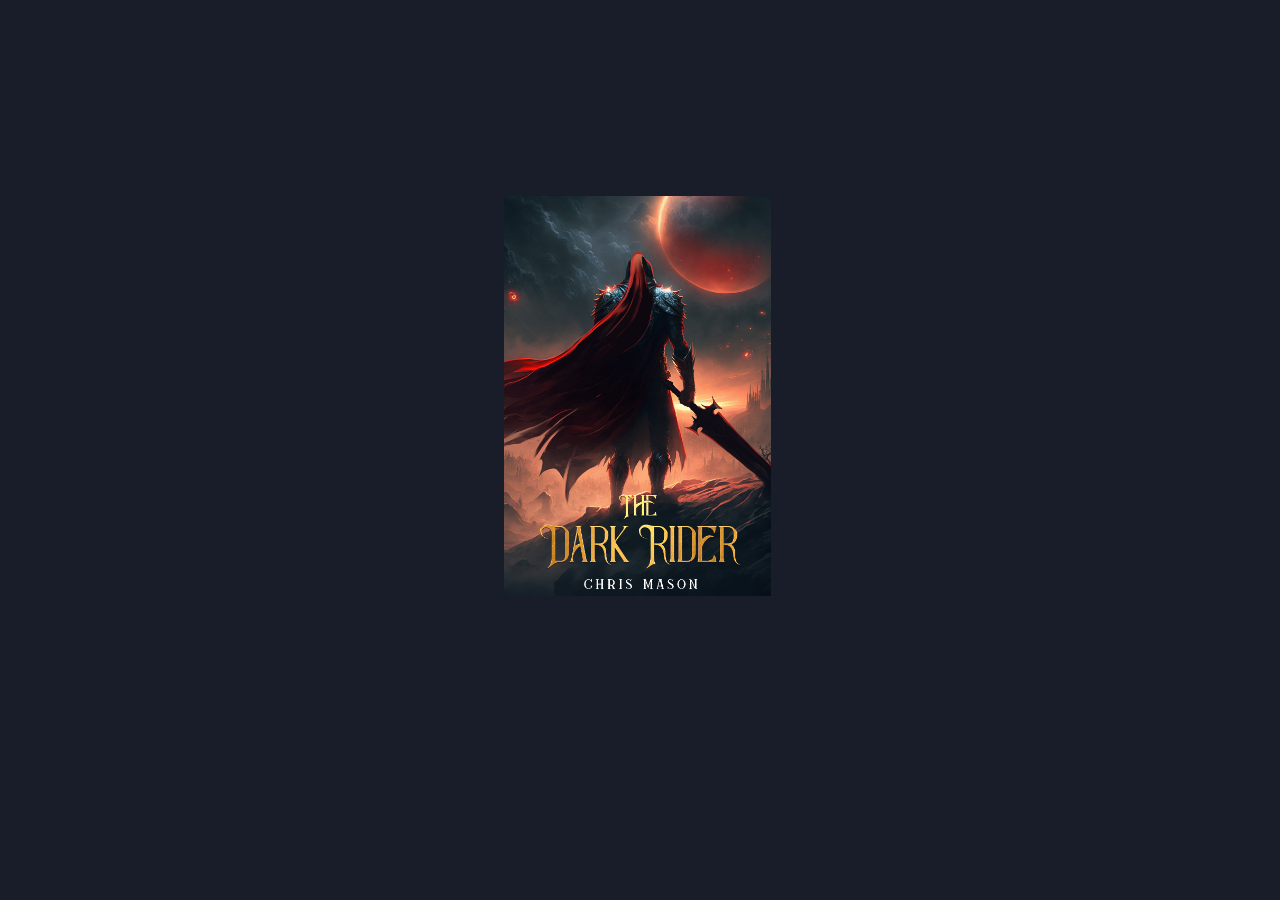
<file: MyLearningProjects/3DCardEffect/index.html>
<!DOCTYPE html>
<html lang="en">
<head>
    <meta charset="UTF-8">
    <meta name="viewport" content="width=device-width, initial-scale=1.0">
    <title>Character Card</title>
    <link rel="stylesheet" href="style.css">
</head>
<body>
    <div class="card">
        <div class="wrapper">
            <img src="img/dark_rider-cover.jpg" class="cover-image">
        </div>
        <img src="img/dark_rider-title.png" class="title">
        <img src="img/dark_rider-character.webp" class="character">
    </div>    
</body>
</html>
</file>
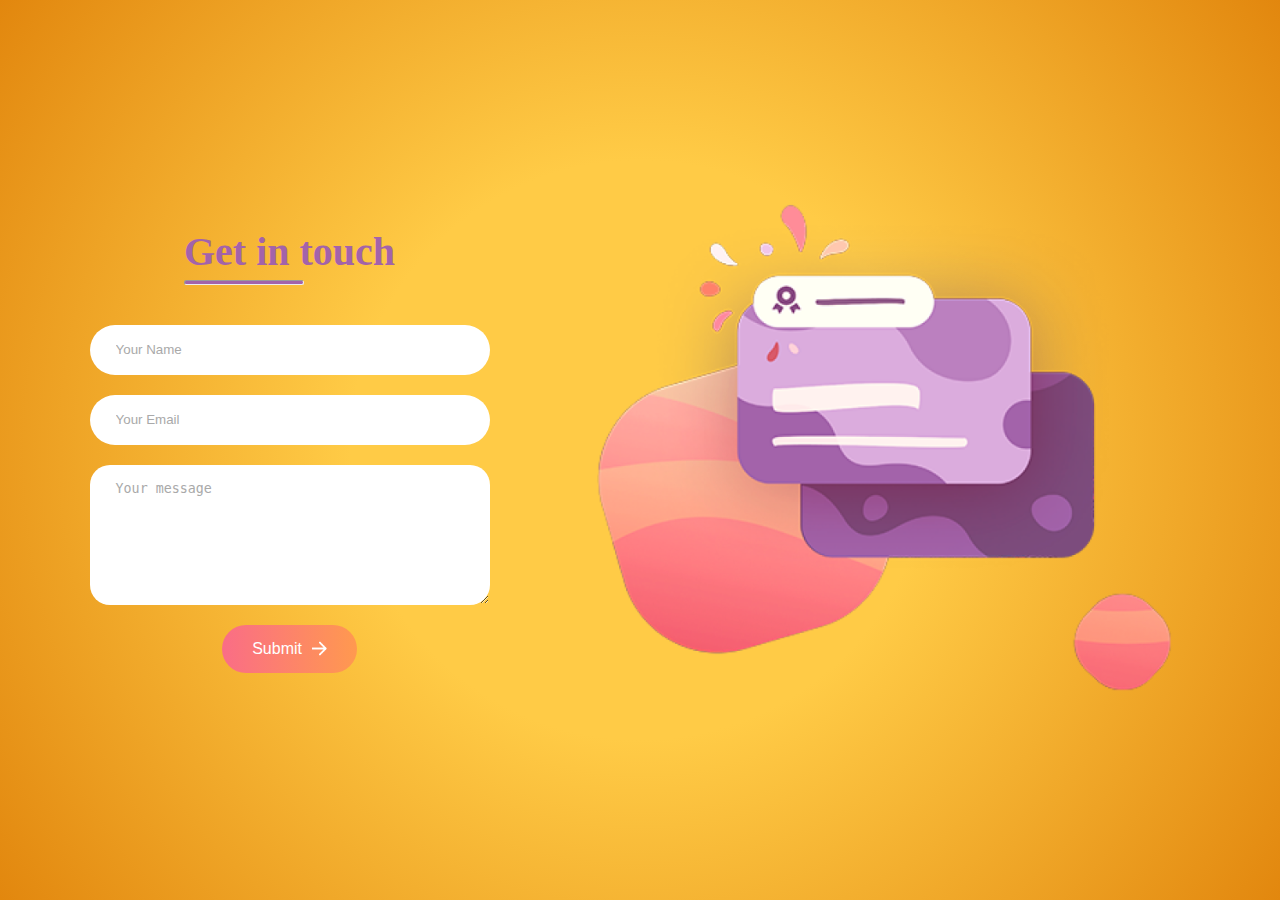
<file: MyLearningProjects/ContactForm/index.html>
<!DOCTYPE html>
<html lang="en">
<head>
    <meta charset="UTF-8">
    <meta name="viewport" content="width=device-width, initial-scale=1.0">
    <link rel="stylesheet" href="style.css">
    <title>Contact Form</title>
</head>
<body>
    <div class="contact-container">
        <form action="https://api.web3forms.com/submit" method="POST" class="contact-left">
            <div class="contact-left-title">
                <h2>Get in touch</h2>
                <hr>
            </div>
            <input type="hidden" name="access_key" value="a0e17a42-4b40-4f59-941d-6ceb9cf184b0">
            <input type="text" name="name" placeholder="Your Name" class="contact-inputs" required>
            <input type="email" name="email" placeholder="Your Email" class="contact-inputs" required>
            <textarea name="message" placeholder="Your message" class="contact-inputs" required></textarea>
            <button type="submit">Submit <img src="Img/arrow_icon.png"></button>
        </form>
        <div class="contact-right"><img src="Img/right_img.png"></div>
    </div>
</body>
</html>
</file>
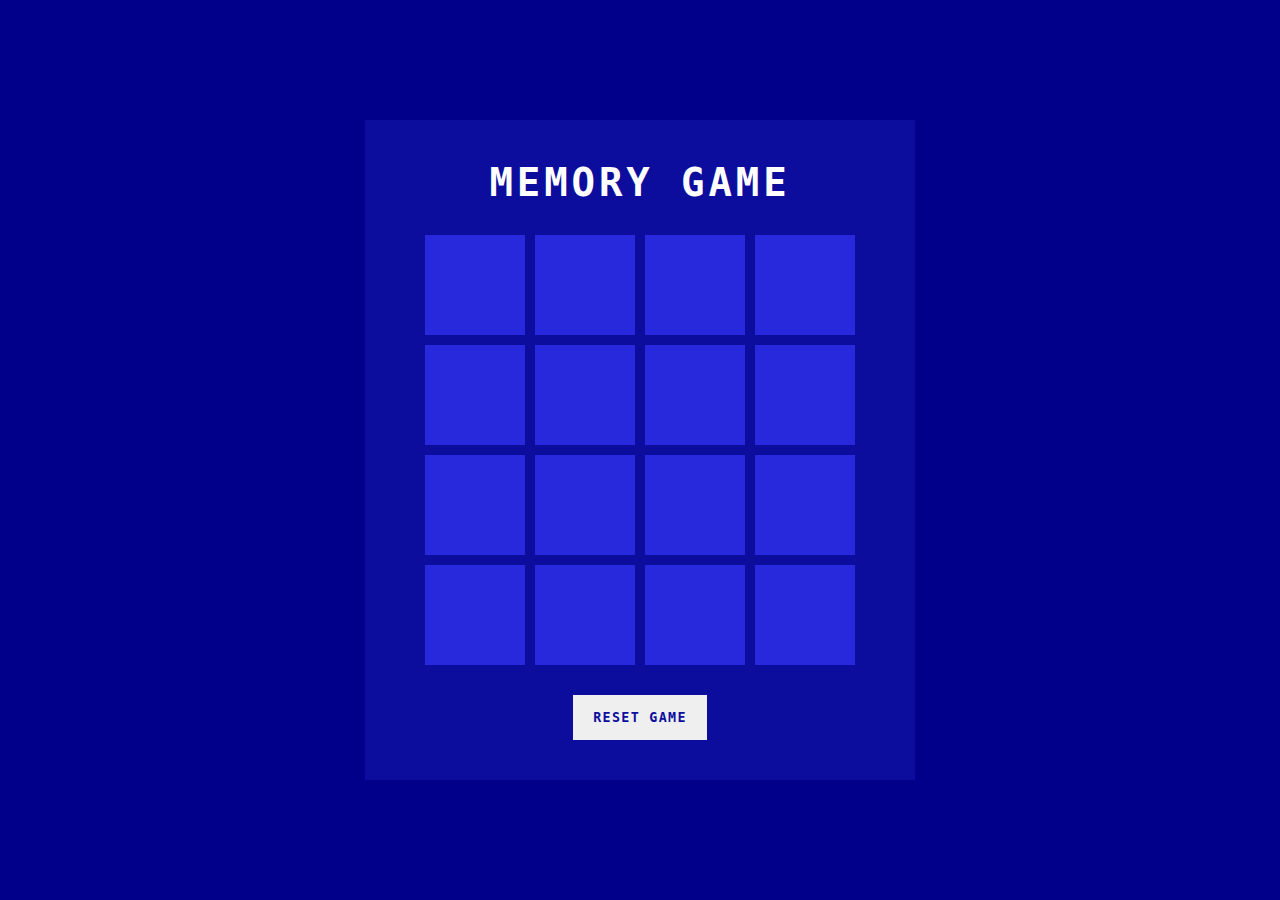
<file: MyLearningProjects/MemoryCardGame/index.html>
<!DOCTYPE html>
<html lang="en">
<head>
    <meta charset="UTF-8">
    <meta name="viewport" content="width=device-width, initial-scale=1.0">
    <title>Memory Card Game</title>
    <link rel="stylesheet" href="style.css">
</head>
<body>
    <div class="container">
        <h2>Memory Game</h2>
        <div class="game"></div>
        <button class="reset" onclick="window.location.reload();">Reset Game</button>
    </div>

    <script>
        const emojis = ["🐨","🐨","🐌","🐌","🕸","🕸","🐢","🐢","🦥","🦥","🐉","🐉","☃️","☃️","🦧","🦧"];
        var shuf_emojis = emojis.sort(()=>(Math.random() > .5) ? 2 : -1);
        for( var i = 0; i<emojis.length; i++){
            let box = document.createElement('div')
            box.className = 'items';
            box.innerHTML = shuf_emojis[i]
            box.onclick = function(){
                this.classList.add('boxOpen')
                setTimeout(function(){
                    if(document.querySelectorAll('.boxOpen').length > 1 ){
                        if(document.querySelectorAll('.boxOpen')[0].innerHTML == 
                        document.querySelectorAll('.boxOpen')[1].innerHTML){
                            document.querySelectorAll('.boxOpen')[0].classList.add('boxMatch')
                            document.querySelectorAll('.boxOpen')[1].classList.add('boxMatch')

                            document.querySelectorAll('.boxOpen')[1].classList.remove('boxOpen')
                            document.querySelectorAll('.boxOpen')[0].classList.remove('boxOpen')

                            if(document.querySelectorAll(".boxMatch").length == emojis.length){
                                alert("WIN")
                            }
                        }
                        else {
                            document.querySelectorAll('.boxOpen')[1].classList.remove('boxOpen')
                            document.querySelectorAll('.boxOpen')[0].classList.remove('boxOpen')
                        }
                    }
                },500) 
            }
            document.querySelector('.game').appendChild(box);
        }
    </script>
</body>
</html>
</file>
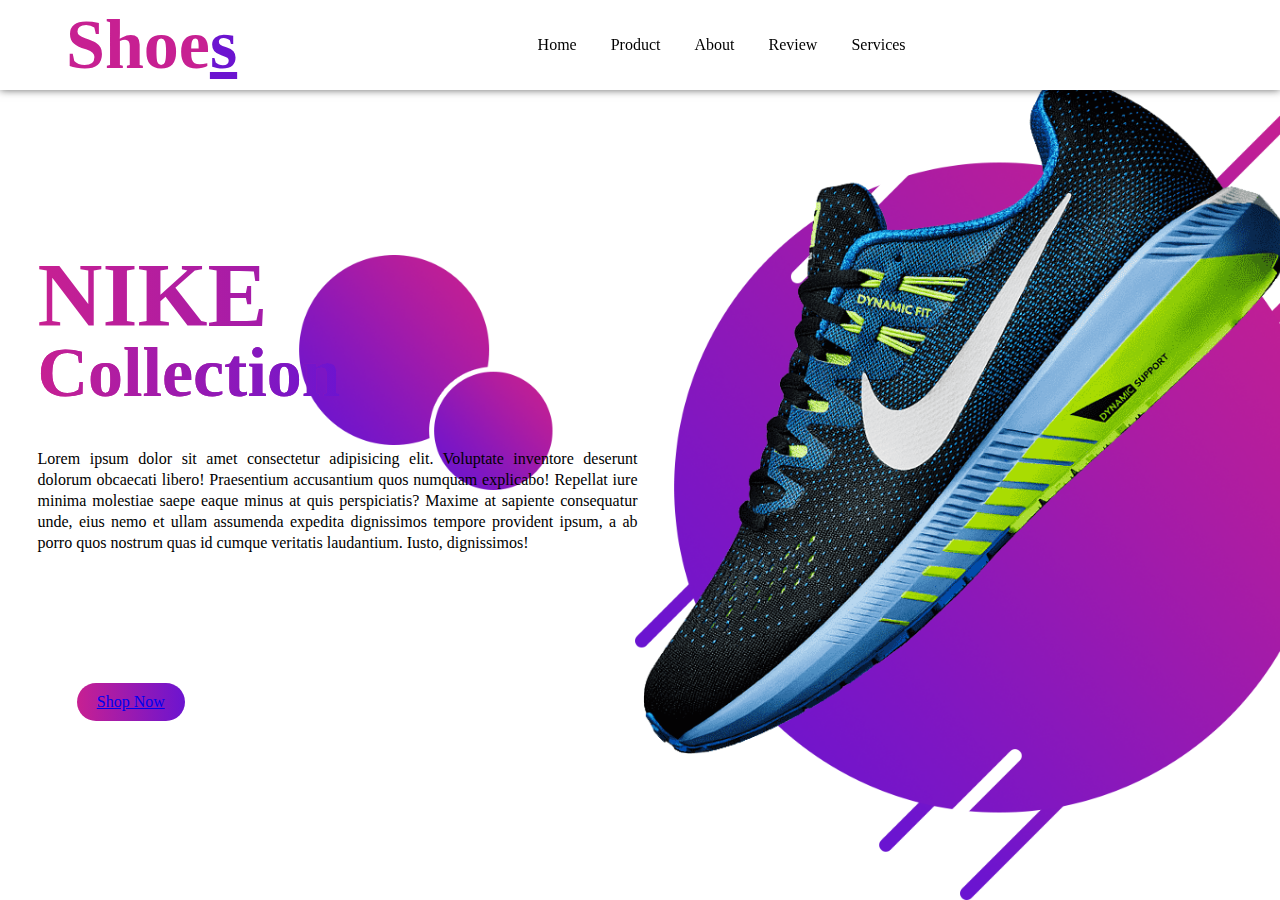
<file: MyLearningProjects/NikeJustDoItWebsiteProject/index.html>
<!DOCTYPE html>
<html lang="en">
<head>
    <meta charset="UTF-8">
    <meta name="viewport" content="width=initial-scale=1.0">
    <title>Nike - Just Do It</title>
    <link rel="stylesheet" href="style.css">
    <link rel="shortcut icon" href="image/logo.png">
    <link rel="stylesheet" href="https://cdnjs.cloudflare.com/ajax/libs/font-awesome/6.5.1/css/all.min.css" integrity="sha512-DTOQO9RWCH3ppGqcWaEA1BIZOC6xxalwEsw9c2QQeAIftl+Vegovlnee1c9QX4TctnWMn13TZye+giMm8e2LwA==" crossorigin="anonymous" referrerpolicy="no-referrer" />
</head>
<body>
    <section>
        <nav>
            <div class="logo">
                <h1>Shoe<span>s</span></h1>
            </div>

            <ul>
                <li><a href="#Home">Home</a></li>
                <li><a href="#Product">Product</a></li>
                <li><a href="#About">About</a></li>
                <li><a href="#Review">Review</a></li>
                <li><a href="#Services">Services</a></li>
            </ul>

            <div class="icons">
                <i class="fa-solid fa-heart"></i>
                <i class="fa-solid fa-cart-shopping"></i>
                <i class="fa-solid fa-user"></i>
            </div>
        </nav>

        <div class="main" id="Home">
            <div class="main_content">
                <div class="main_text">
                    <h1>NIKE<br><span>Collection</span></h1>
                    <p>
                        Lorem ipsum dolor sit amet consectetur adipisicing elit. Voluptate inventore deserunt dolorum obcaecati libero! Praesentium accusantium quos numquam explicabo! Repellat iure minima molestiae saepe eaque minus at quis perspiciatis? Maxime at sapiente consequatur unde, eius nemo et ullam assumenda expedita dignissimos tempore provident ipsum, a ab porro quos nostrum quas id cumque veritatis laudantium. Iusto, dignissimos!
                    </p>
                </div>
                <div class="main_image">
                    <img src="image/shoes.png">
                </div>
            </div>
            <div class="social_icon">
                <i class="fa-brands fa-facebook-f"></i>
                <i class="fa-brands fa-twitter"></i>
                <i class="fa-brands fa-instagram"></i>
                <i class="fa-brands fa-linkedin-in"></i>
            </div>
            <div class="button">
                <a href="#">Shop Now</a>
                <i class="fa-solid fa-chevron-right"></i>
            </div>
        </div>
    </section>
</body>
</html>
</file>
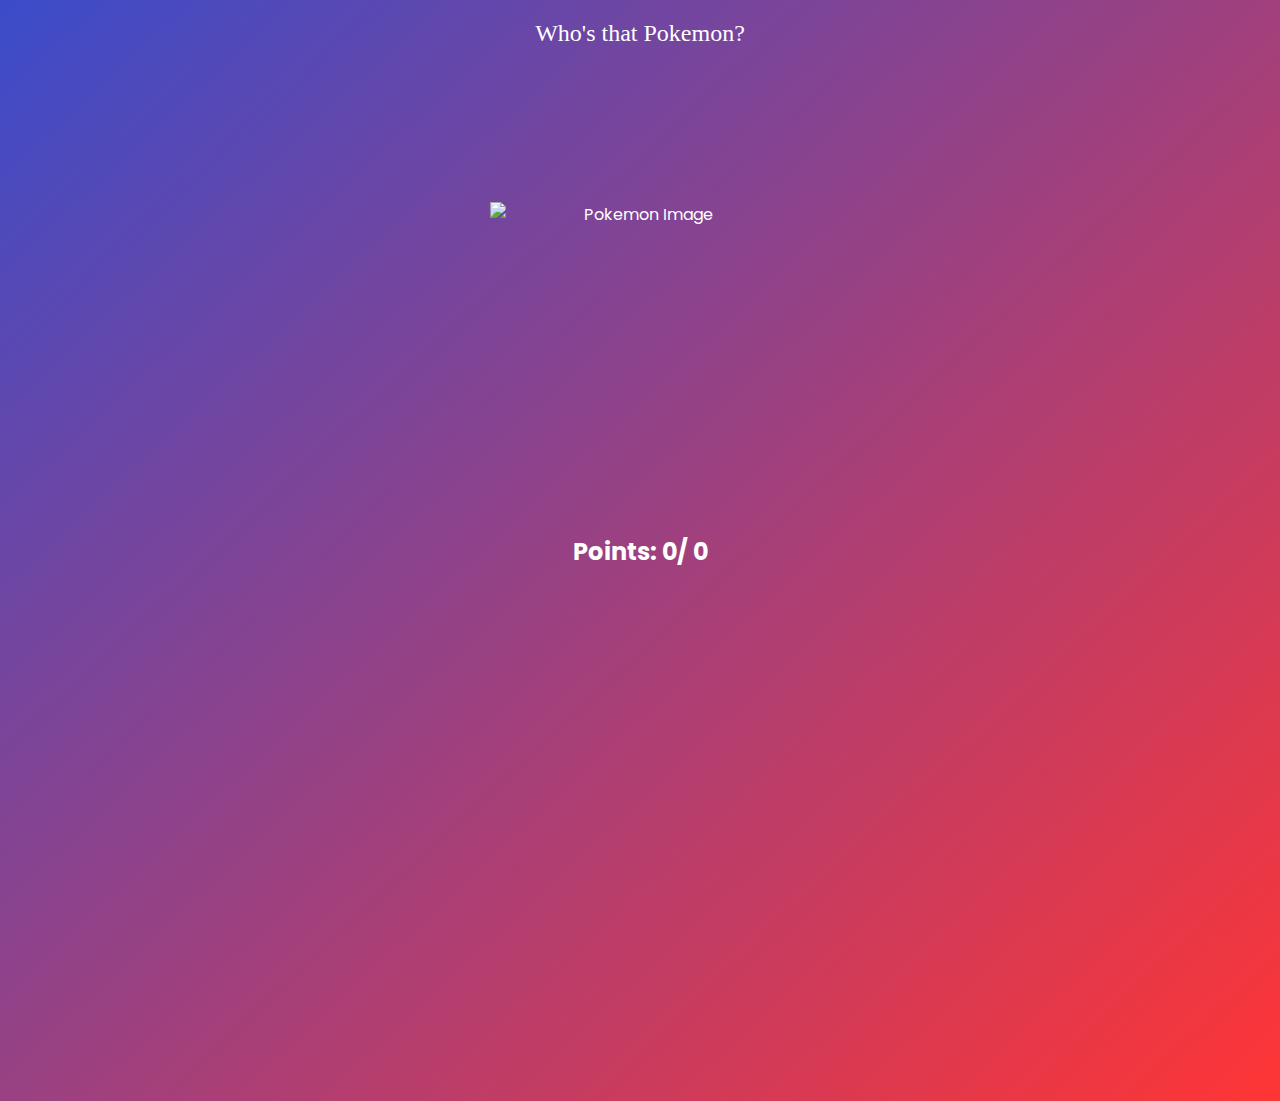
<file: MyLearningProjects/PokemonQuizGame/index.html>
<!DOCTYPE html>
<html lang="en">
<head>
    <meta charset="UTF-8">
    <meta name="viewport" content="width=device-width, initial-scale=1.0">
    <title>Who's that Pokemon?</title>
    <link rel="stylesheet" href="style.css">
    <link rel="shortcut icon" href="favicon.png" type="image/x-icon">
    <script src="script.js" defer></script>
</head>
<body>
    <div class="container">
        <h4 id="result" class="header">Who's that Pokemon?</h4>
        <img id="pokemonImage" alt="Pokemon Image">
        <div class="options-container" id="options">
            <!-- <button>Ditto</button>
            <button>Voltorb</button>
            <button>Mr-Mine</button>
            <button>Nidorino</button> -->
        </div>
        <h4 id="points">
            Points: <span id="pointsValue">0</span>/
            <span id="totalCount">0</span>
        </h4>
    </div>
    <div id="loadingContainer" class="loading-Container">
        <!-- <img src="loading_icon.gif" alt="loading..." id="loadingIcon" class="loadingIcon"> -->
    </div>
</body>
</html>
</file>
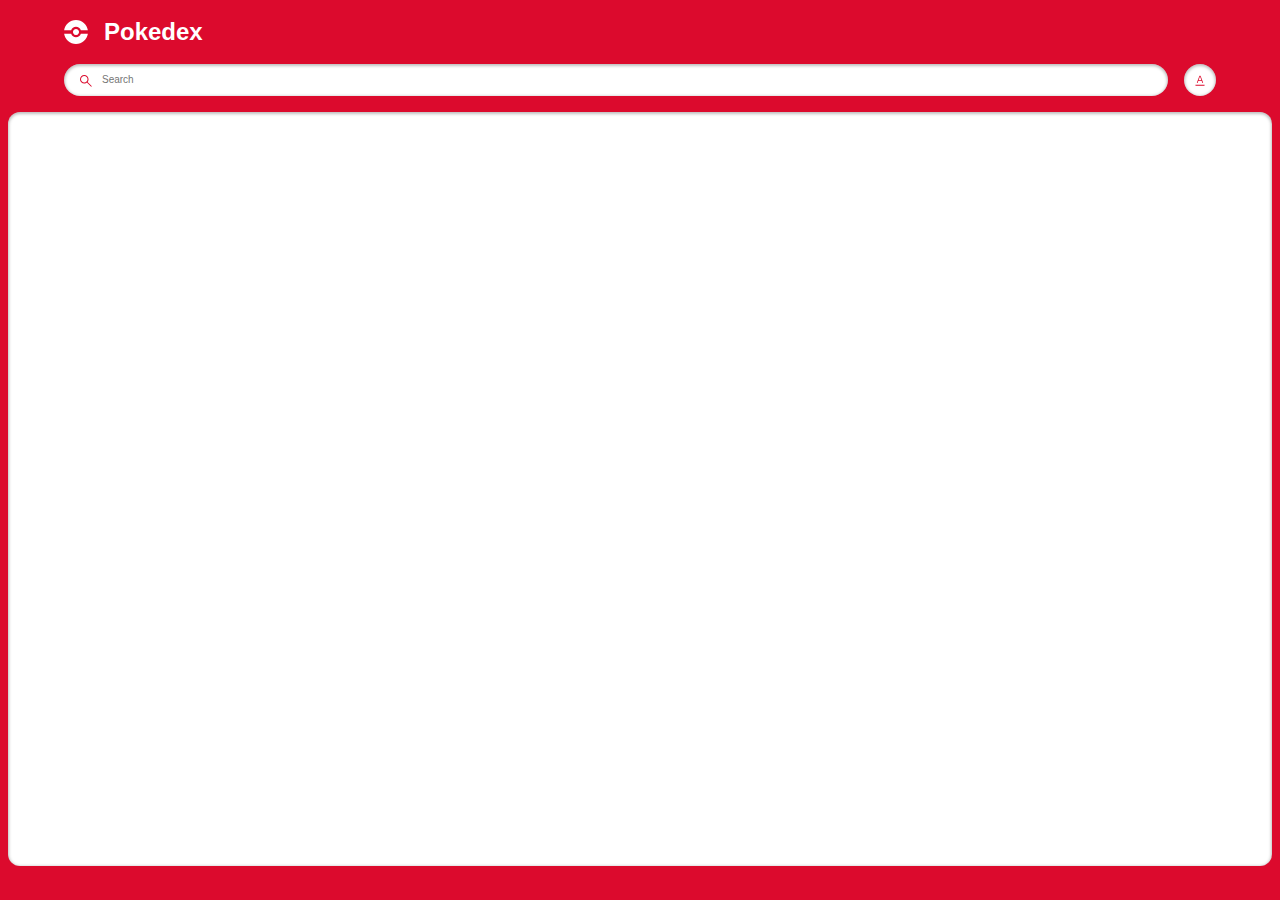
<file: MyLearningProjects/PokemonRandomCardGenerater/pokedex-tutorial-main/index.html>
<!DOCTYPE html>
<html lang="en">
  <head>
    <meta charset="UTF-8" />
    <meta name="viewport" content="width=device-width, initial-scale=1.0" />
    <title>Document</title>
    <link rel="stylesheet" href="style.css" />
    <script src="./pokemon.js" defer></script>
    <script src="./search.js" defer></script>
  </head>
  <body>
    <main class="main">
      <header class="header home">
        <div class="container">
          <div class="logo-wrapper">
            <img src="./assets/pokeball.svg" alt="pokeball" />
            <h1>Pokedex</h1>
          </div>
          <div class="search-wrapper">
            <div class="search-wrap">
              <img
                src="./assets/search.svg"
                alt="search icon"
                class="search-icon"
              />
              <input
                type="text"
                class="search-input body3-fonts"
                placeholder="Search"
                id="search-input"
              />
              <img
                src="./assets/cross.svg"
                alt="cross icon"
                class="search-close-icon"
                id="search-close-icon"
              />
            </div>
            <div class="sort-wrapper">
              <div class="sort-wrap">
                <img
                  src="./assets/sorting.svg"
                  alt="sorting"
                  class="sort-icon"
                  id="sort-icon"
                />
              </div>
              <div class="filter-wrapper">
                <p class="body2-fonts">Sort by:</p>
                <div class="filter-wrap">
                  <div>
                    <input
                      type="radio"
                      id="number"
                      name="filters"
                      value="number"
                      checked
                    />
                    <label for="number" class="body3-fonts">Number</label>
                  </div>
                  <div>
                    <input type="radio" id="name" name="filters" value="name" />
                    <label for="name" class="body3-fonts">Name</label>
                  </div>
                </div>
              </div>
            </div>
          </div>
        </div>
      </header>
      <section class="pokemon-list">
        <div class="container">
          <div class="list-wrapper"></div>
        </div>
        <div id="not-found-message">Pokemon not found</div>
      </section>
    </main>
  </body>
</html>
</file>
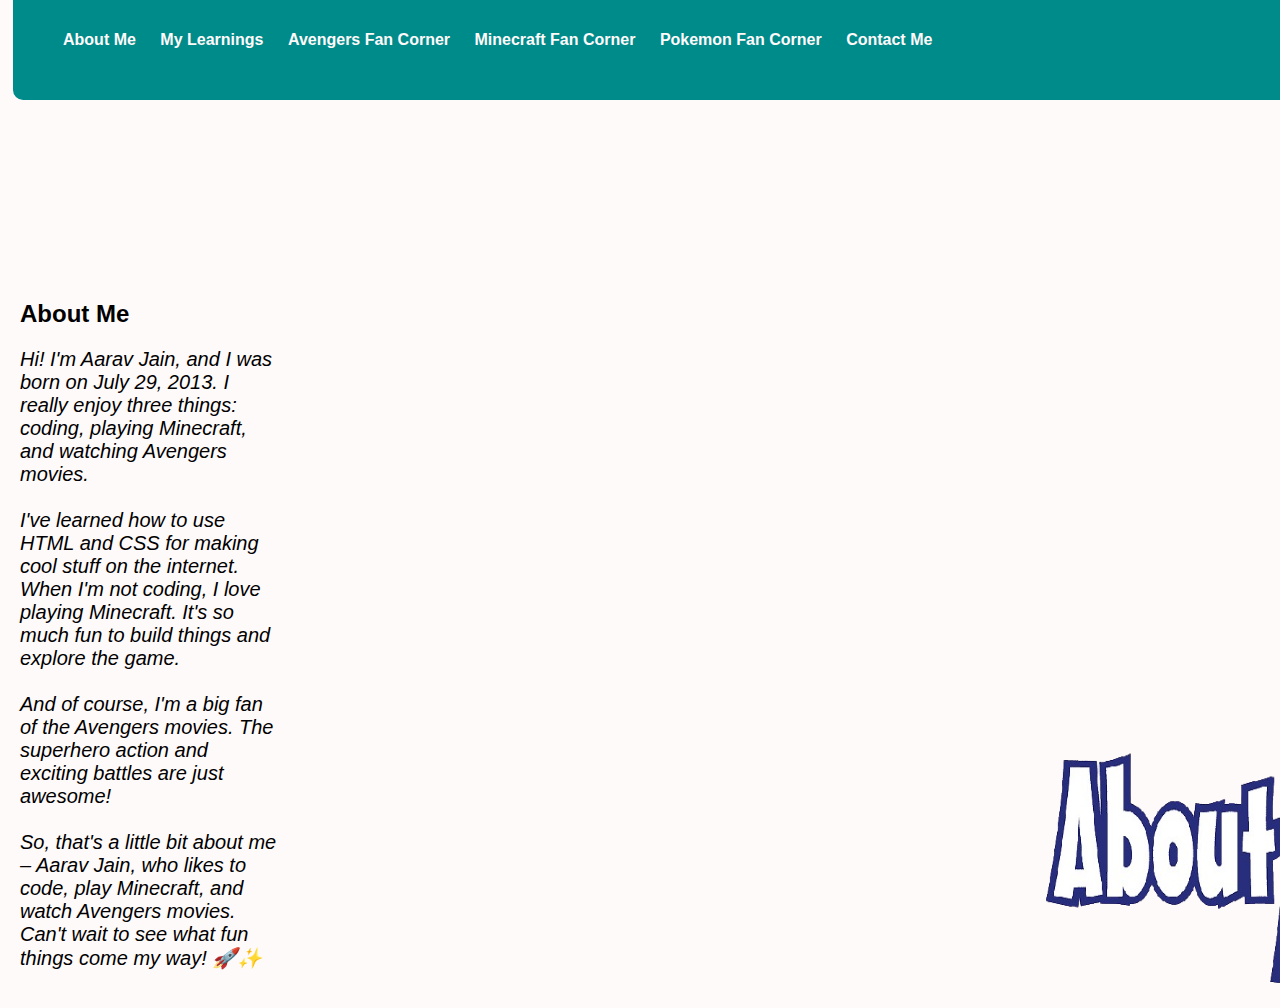
<file: aboutme.html>
<!DOCTYPE html>
<html lang="en">
<head>
    <meta charset="UTF-8">
    <meta name="viewport" content="width=device-width, initial-scale=1.0">
    <link rel="stylesheet" href="aboutme.css">
    <title>About Me</title>
</head>
<body>
    <header>
        <div class="navbar">    
            <h1><a href="index.html">Portfolio</a></h1>
            <ul>
                <li><a href="aboutme.html">About Me</a></li>
                <li><a href="myprojects.html">My Learnings</a></li>
                <li><a href="avengers.html">Avengers Fan Corner</a></li>
                <li><a href="minecraft.html">Minecraft Fan Corner</a></li>
                <li><a href="pokemon.html">Pokemon Fan Corner</a></li>                    <li><a href="MyLearningProjects/ContactForm/index.html">Contact Me</a></li>
            </ul>
        </div>
        <h2><span>About Me</span></h2>
        <p><span><i>
            Hi! I'm Aarav Jain, and I was born on July 29, 2013. I really enjoy three things: coding, playing Minecraft, and watching Avengers movies.<br><br>

            I've learned how to use HTML and CSS for making cool stuff on the internet. When I'm not coding, I love playing Minecraft. It's so much fun to build things and explore the game.<br><br>

            And of course, I'm a big fan of the Avengers movies. The superhero action and exciting battles are just awesome!<br><br>

            So, that's a little bit about me – Aarav Jain, who likes to code, play Minecraft, and watch Avengers movies. Can't wait to see what fun things come my way! 🚀✨
        </i></span></p>
        <img src="/images_about_me_page/aboutmec-removebg-preview.png" height="300px" width="550px">
    </header>
</body>
</html>
</file>
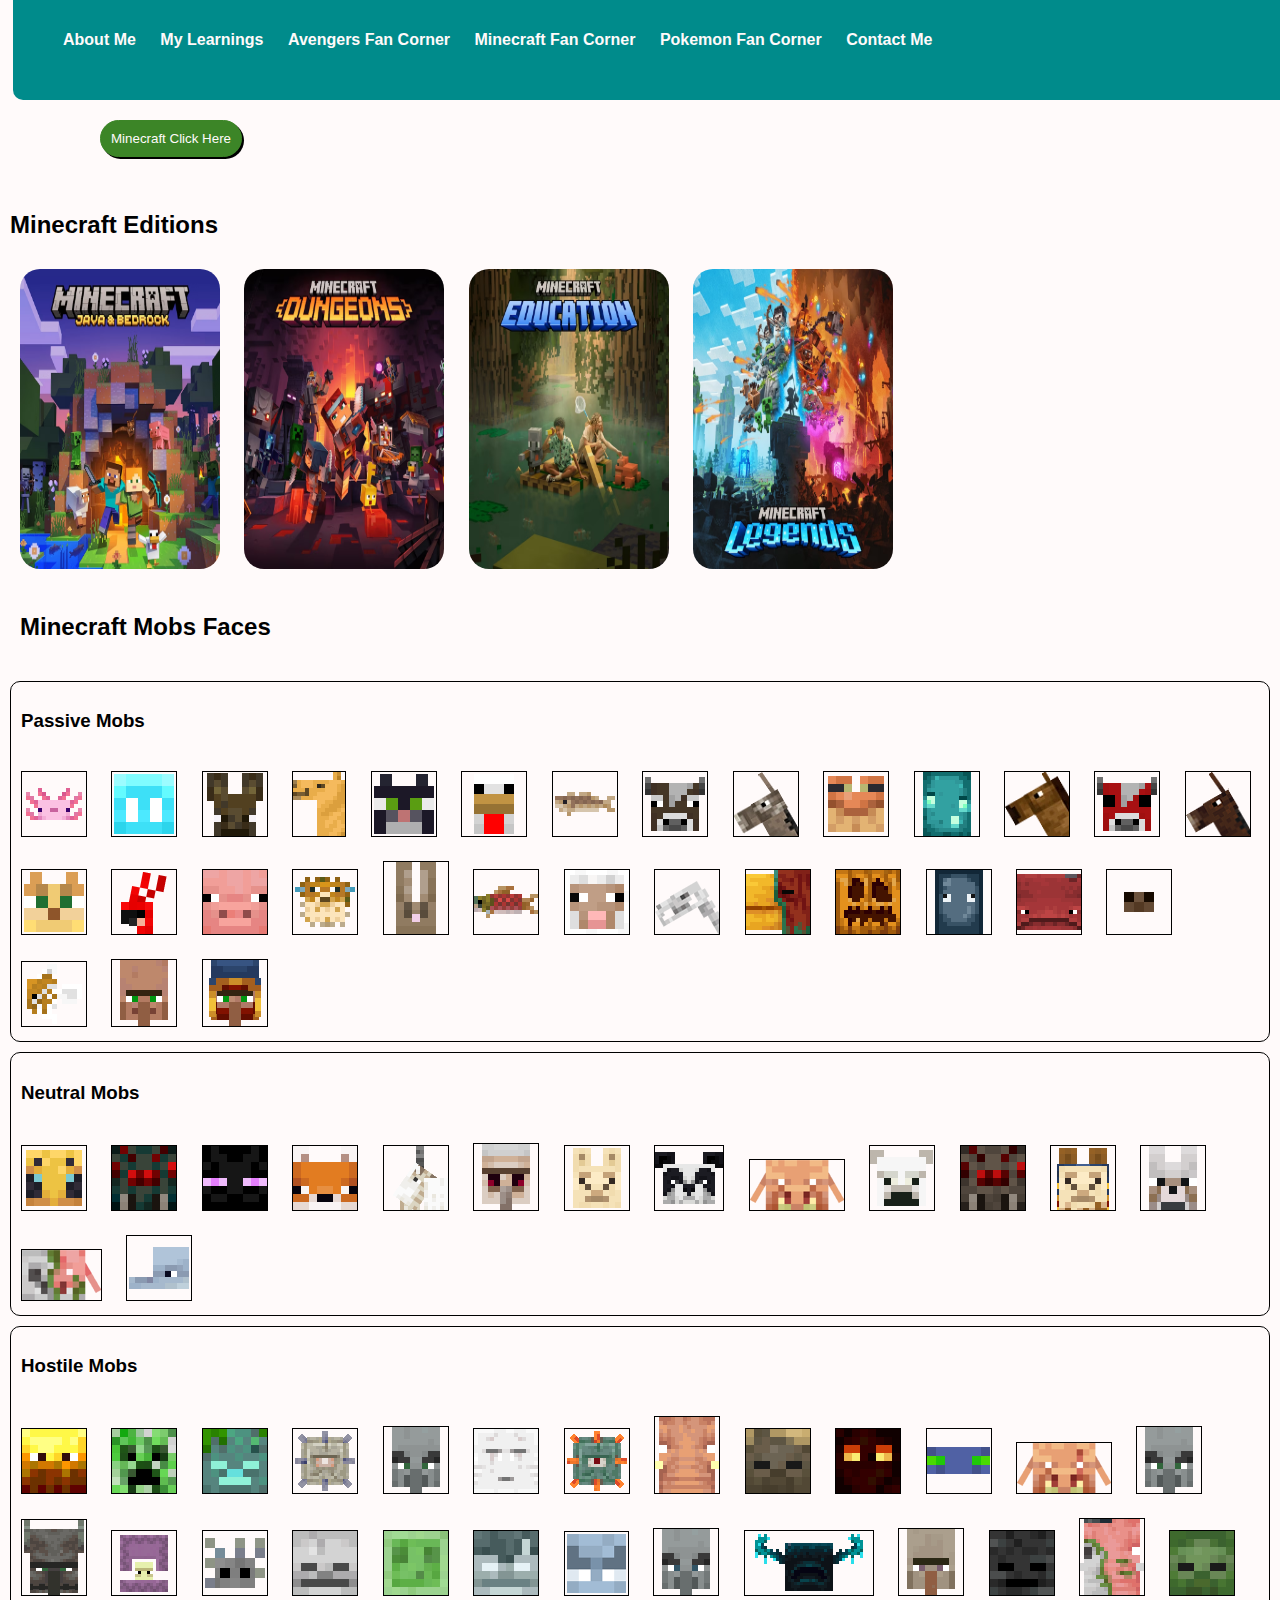
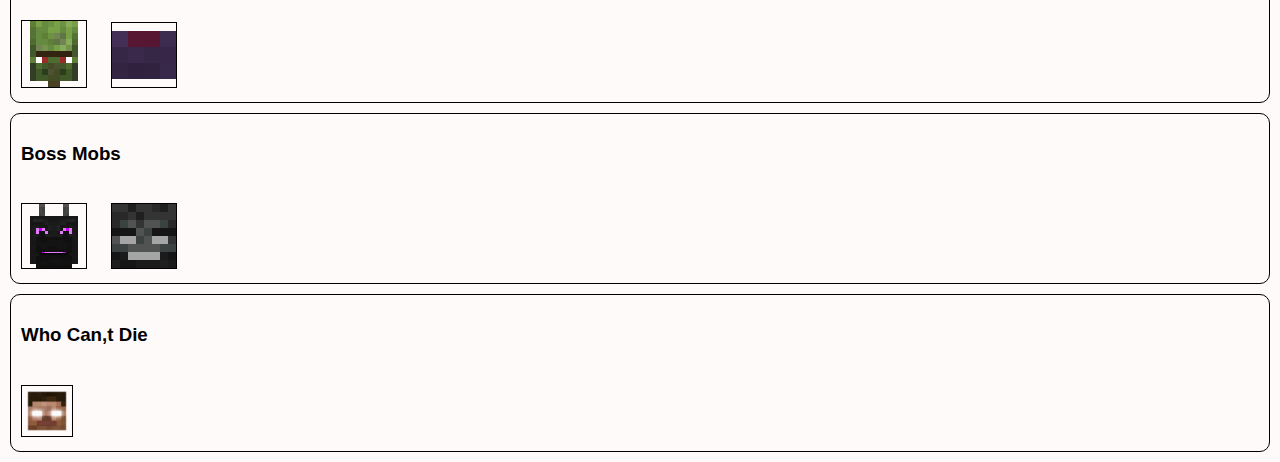
<file: minecraft.html>
<!DOCTYPE html>
<html lang="en">
<head>
    <meta charset="UTF-8">
    <meta name="viewport" content="width=device-width, initial-scale=1.0">
    <title>Minecraft Fan Corner</title>
    <link rel="stylesheet" href="minecraft.css">
</head>
<body>
    <header>
        <div class="navbar">    
            <h1><a href="index.html">Portfolio</a></h1>
            <ul>
                <li><a href="aboutme.html">About Me</a></li>
                <li><a href="myprojects.html">My Learnings</a></li>
                <li><a href="avengers.html">Avengers Fan Corner</a></li>
                <li><a href="minecraft.html">Minecraft Fan Corner</a></li>
                <li><a href="pokemon.html">Pokemon Fan Corner</a></li>
                <li><a href="MyLearningProjects/ContactForm/index.html">Contact Me</a></li>

            </ul>
        </div>
        <button class="btn"><a href="https://www.minecraft.net/en-us" target="_blank">Minecraft Click Here</a></button>
        
        <img src="images_minecraft_page/minecraftlogo.png" width="30px" height="30px" class="logo">



        <h2 class="me">Minecraft Editions</h2>
        <img src="images_minecraft_page/minecraft_brdrock_ and_java_image.avif" width="200px" height="300px" class="minecraftimg">
        <img src="images_minecraft_page/minecraft_dungeons_image.avif" width="200px" height="300px" class="minecraftimg">
        <img src="images_minecraft_page/minecraft_education_images.avif" width="200px" height="300px" class="minecraftimg">
        <img src="images_minecraft_page/minecraft_legends_images.avif" width="200px" height="300px" class="minecraftimg">



        <h2 class="mmi">Minecraft Mobs Faces</h2>
<!-------------------------------------------------------------------------------------------------------------->   
        <div class="psmd">
            <h3 class="psm">Passive Mobs</h3>
            <div class="psmdi">
                <img src="images_minecraft_page/mobs_faces/PassiveMobs/AxolotlFace.webp">
                <img src="images_minecraft_page/mobs_faces/PassiveMobs/AllayFace.webp">
                <img src="images_minecraft_page/mobs_faces/PassiveMobs/BatFace.webp">
                <img src="images_minecraft_page/mobs_faces/PassiveMobs/CamelFace.webp">
                <img src="images_minecraft_page/mobs_faces/PassiveMobs/CatFace.webp">
                <img src="images_minecraft_page/mobs_faces/PassiveMobs/ChickenFace.webp">
                <img src="images_minecraft_page/mobs_faces/PassiveMobs/CodBody.webp">
                <img src="images_minecraft_page/mobs_faces/PassiveMobs/CowFace.webp">
                <img src="images_minecraft_page/mobs_faces/PassiveMobs/DonkeyFace.webp">
                <img src="images_minecraft_page/mobs_faces/PassiveMobs/FrogFace.webp">
                <img src="images_minecraft_page/mobs_faces/PassiveMobs/GlowSquidFace.webp">
                <img src="images_minecraft_page/mobs_faces/PassiveMobs/HorseFace.webp">
                <img src="images_minecraft_page/mobs_faces/PassiveMobs/MooshroomFace.webp">
                <img src="images_minecraft_page/mobs_faces/PassiveMobs/MuleFace.webp">
                <img src="images_minecraft_page/mobs_faces/PassiveMobs/OcelotFace.webp">
                <img src="images_minecraft_page/mobs_faces/PassiveMobs/ParrotFace.webp">
                <img src="images_minecraft_page/mobs_faces/PassiveMobs/PigFace.webp">
                <img src="images_minecraft_page/mobs_faces/PassiveMobs/PufferfishFace.webp">
                <img src="images_minecraft_page/mobs_faces/PassiveMobs/RabbitFace.webp">
                <img src="images_minecraft_page/mobs_faces/PassiveMobs/SalmonBody.webp">
                <img src="images_minecraft_page/mobs_faces/PassiveMobs/SheepFace.webp">
                <img src="images_minecraft_page/mobs_faces/PassiveMobs/SkeletonHorseFace.webp">
                <img src="images_minecraft_page/mobs_faces/PassiveMobs/SnifferFace.webp">
                <img src="images_minecraft_page/mobs_faces/PassiveMobs/SnowGolemFace.webp">
                <img src="images_minecraft_page/mobs_faces/PassiveMobs/SquidFace.webp">
                <img src="images_minecraft_page/mobs_faces/PassiveMobs/StriderFace.webp">
                <img src="images_minecraft_page/mobs_faces/PassiveMobs/TadpoleFace.webp">
                <img src="images_minecraft_page/mobs_faces/PassiveMobs/TropicalFishBody.webp">
                <img src="images_minecraft_page/mobs_faces/PassiveMobs/VillagerFace.webp">
                <img src="images_minecraft_page/mobs_faces/PassiveMobs/WanderingTraderFace.webp">
            </div>    
        </div>
<!-------------------------------------------------------------------------------------------------------------->
        <div class="nsmd">
            <h3 class="nsm">Neutral Mobs</h3>
            <div class="nsmdi">
                <img src="images_minecraft_page/mobs_faces/NeutralMobs/BeeFace.webp">
                <img src="images_minecraft_page/mobs_faces/NeutralMobs/CaveSpiderFace.webp">
                <img src="images_minecraft_page/mobs_faces/NeutralMobs/EndermanFace.webp">
                <img src="images_minecraft_page/mobs_faces/NeutralMobs/FoxFace.webp">
                <img src="images_minecraft_page/mobs_faces/NeutralMobs/GoatFace.webp">
                <img src="images_minecraft_page/mobs_faces/NeutralMobs/IronGolemFace.webp">
                <img src="images_minecraft_page/mobs_faces/NeutralMobs/LlamaFace.webp">
                <img src="images_minecraft_page/mobs_faces/NeutralMobs/PandaFace.webp">
                <img src="images_minecraft_page/mobs_faces/NeutralMobs/PiglinFace.webp">
                <img src="images_minecraft_page/mobs_faces/NeutralMobs/PolarBearFace.webp">
                <img src="images_minecraft_page/mobs_faces/NeutralMobs/SpiderFace.webp">
                <img src="images_minecraft_page/mobs_faces/NeutralMobs/TraderLlama_Face.webp">
                <img src="images_minecraft_page/mobs_faces/NeutralMobs/WolfFace.webp">
                <img src="images_minecraft_page/mobs_faces/NeutralMobs/ZombifiedPiglinFace.webp">
                <img src="images_minecraft_page/mobs_faces/NeutralMobs/DolphinFace.webp">
            </div>
        </div>

<!-------------------------------------------------------------------------------------------------------------->
        <div class="hsmd">
            <h3 class="hsm">Hostile Mobs</h3>
            <div class="hsmdi">
                <img src="images_minecraft_page/mobs_faces/HostileMobs/BlazeFace.webp">
                <img src="images_minecraft_page/mobs_faces/HostileMobs/CreeperFace.webp">
                <img src="images_minecraft_page/mobs_faces/HostileMobs/DrownedFace.webp">
                <img src="images_minecraft_page/mobs_faces/HostileMobs/ElderGuardianFace.webp">
                <img src="images_minecraft_page/mobs_faces/HostileMobs/EvokerFace.webp">
                <img src="images_minecraft_page/mobs_faces/HostileMobs/GhastFace.webp">
                <img src="images_minecraft_page/mobs_faces/HostileMobs/GuardianFace.webp">
                <img src="images_minecraft_page/mobs_faces/HostileMobs/HoglinFace.webp">
                <img src="images_minecraft_page/mobs_faces/HostileMobs/HuskFace.webp">
                <img src="images_minecraft_page/mobs_faces/HostileMobs/MagmaCubeFace.webp">
                <img src="images_minecraft_page/mobs_faces/HostileMobs/PhantomFace.webp">
                <img src="images_minecraft_page/mobs_faces/HostileMobs/PiglinBruteFace.webp">
                <img src="images_minecraft_page/mobs_faces/HostileMobs/PillagerFace.webp">
                <img src="images_minecraft_page/mobs_faces/HostileMobs/RavagerFace.webp">
                <img src="images_minecraft_page/mobs_faces/HostileMobs/ShulkerFace.webp">
                <img src="images_minecraft_page/mobs_faces/HostileMobs/SilverfishFace.webp">
                <img src="images_minecraft_page/mobs_faces/HostileMobs/SkeletonFace.webp">
                <img src="images_minecraft_page/mobs_faces/HostileMobs/SlimeFace.webp">
                <img src="images_minecraft_page/mobs_faces/HostileMobs/StrayFace.webp">
                <img src="images_minecraft_page/mobs_faces/HostileMobs/VexFace.webp">
                <img src="images_minecraft_page/mobs_faces/HostileMobs/VindicatorFace.webp">
                <img src="images_minecraft_page/mobs_faces/HostileMobs/WardenFace.webp">
                <img src="images_minecraft_page/mobs_faces/HostileMobs/WitchFace.webp">
                <img src="images_minecraft_page/mobs_faces/HostileMobs/WitherSkeletonFace.webp">
                <img src="images_minecraft_page/mobs_faces/HostileMobs/ZoglinFace.webp">
                <img src="images_minecraft_page/mobs_faces/HostileMobs/ZombieFace.webp">
                <img src="images_minecraft_page/mobs_faces/HostileMobs/ZombieVillagerFace.webp">
                <img src="images_minecraft_page/mobs_faces/HostileMobs/EndermiteFace.webp">
            </div>
        </div>
<!-------------------------------------------------------------------------------------------------------------->
        <div class="bsmd">
            <h3 class="bsm">Boss Mobs</h3>
            <div class="bsmdi">
                <img src="images_minecraft_page/mobs_faces/BossMobs/EnderdragonFace.webp">
                <img src="images_minecraft_page/mobs_faces/BossMobs/WitherFace.webp">
            </div>
        </div>
<!-------------------------------------------------------------------------------------------------------------->
        <div class="cdsmd">
            <h3 class="cdsm">Who Can,t Die</h3>
            <div class="cdsmdi">
                <img src="images_minecraft_page/mobs_faces/WhoCanNotDieMob/Herobrine.png" width="50px" height="50px">
            </div>
        </div>


<!-------------------------------------------------------------------------------------------------------------->    
    </header>
</html>
</file>
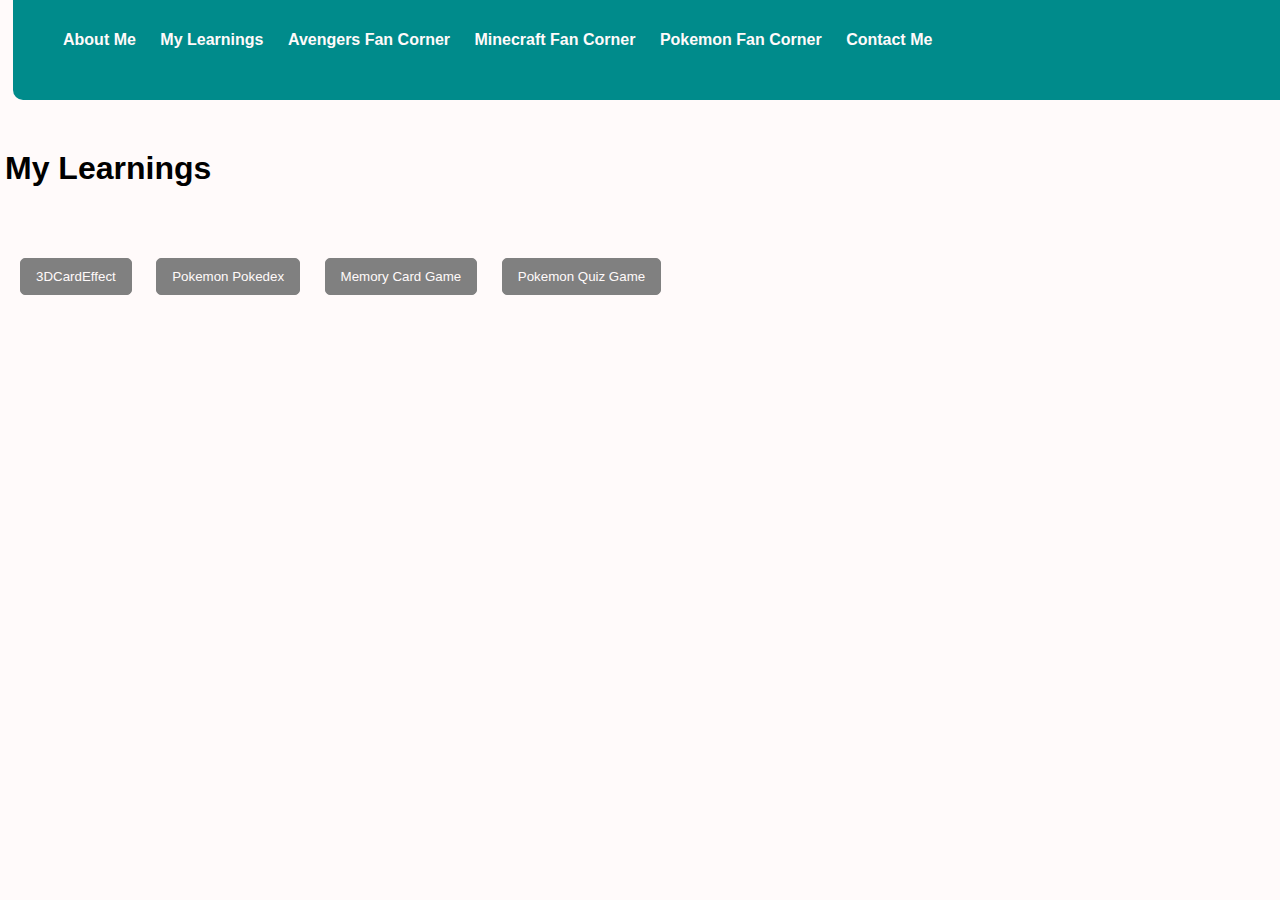
<file: myprojects.html>
<!DOCTYPE html>
<html lang="en">
<head>
    <meta charset="UTF-8">
    <meta name="viewport" content="width=device-width, initial-scale=1.0">
    <title>My Learning</title>
    <link rel="stylesheet" href="myprojects.css">
</head>
<body>
    <header>        
        <div class="navbar">  
            <h1><a href="index.html">Portfolio</a></h1>
            <ul>
                <li><a href="aboutme.html">About Me</a></li>
                <li><a href="myprojects.html">My Learnings</a></li>
                <li><a href="avengers.html">Avengers Fan Corner</a></li>
                <li><a href="minecraft.html">Minecraft Fan Corner</a></li>
                <li><a href="pokemon.html">Pokemon Fan Corner</a></li>
                <li><a href="MyLearningProjects/ContactForm/index.html">Contact Me</a></li>

            </ul>
        </div>

        <h1 class="h1">My Learnings</h1>
        <button><a href="MyLearningProjects/3DCardEffect/index.html" target="_blank">3DCardEffect</a></button>
        <button><a href="MyLearningProjects/PokemonRandomCardGenerater/pokedex-tutorial-main/index.html" target="_blank">Pokemon Pokedex</a></button>
        <button><a href="MyLearningProjects/MemoryCardGame/index.html" target="_blank">Memory Card Game</a></button>
        <button><a href="MyLearningProjects/PokemonQuizGame/index.html" target="_blank">Pokemon Quiz Game</a></button>
    </header>
</body>
</html>
</file>
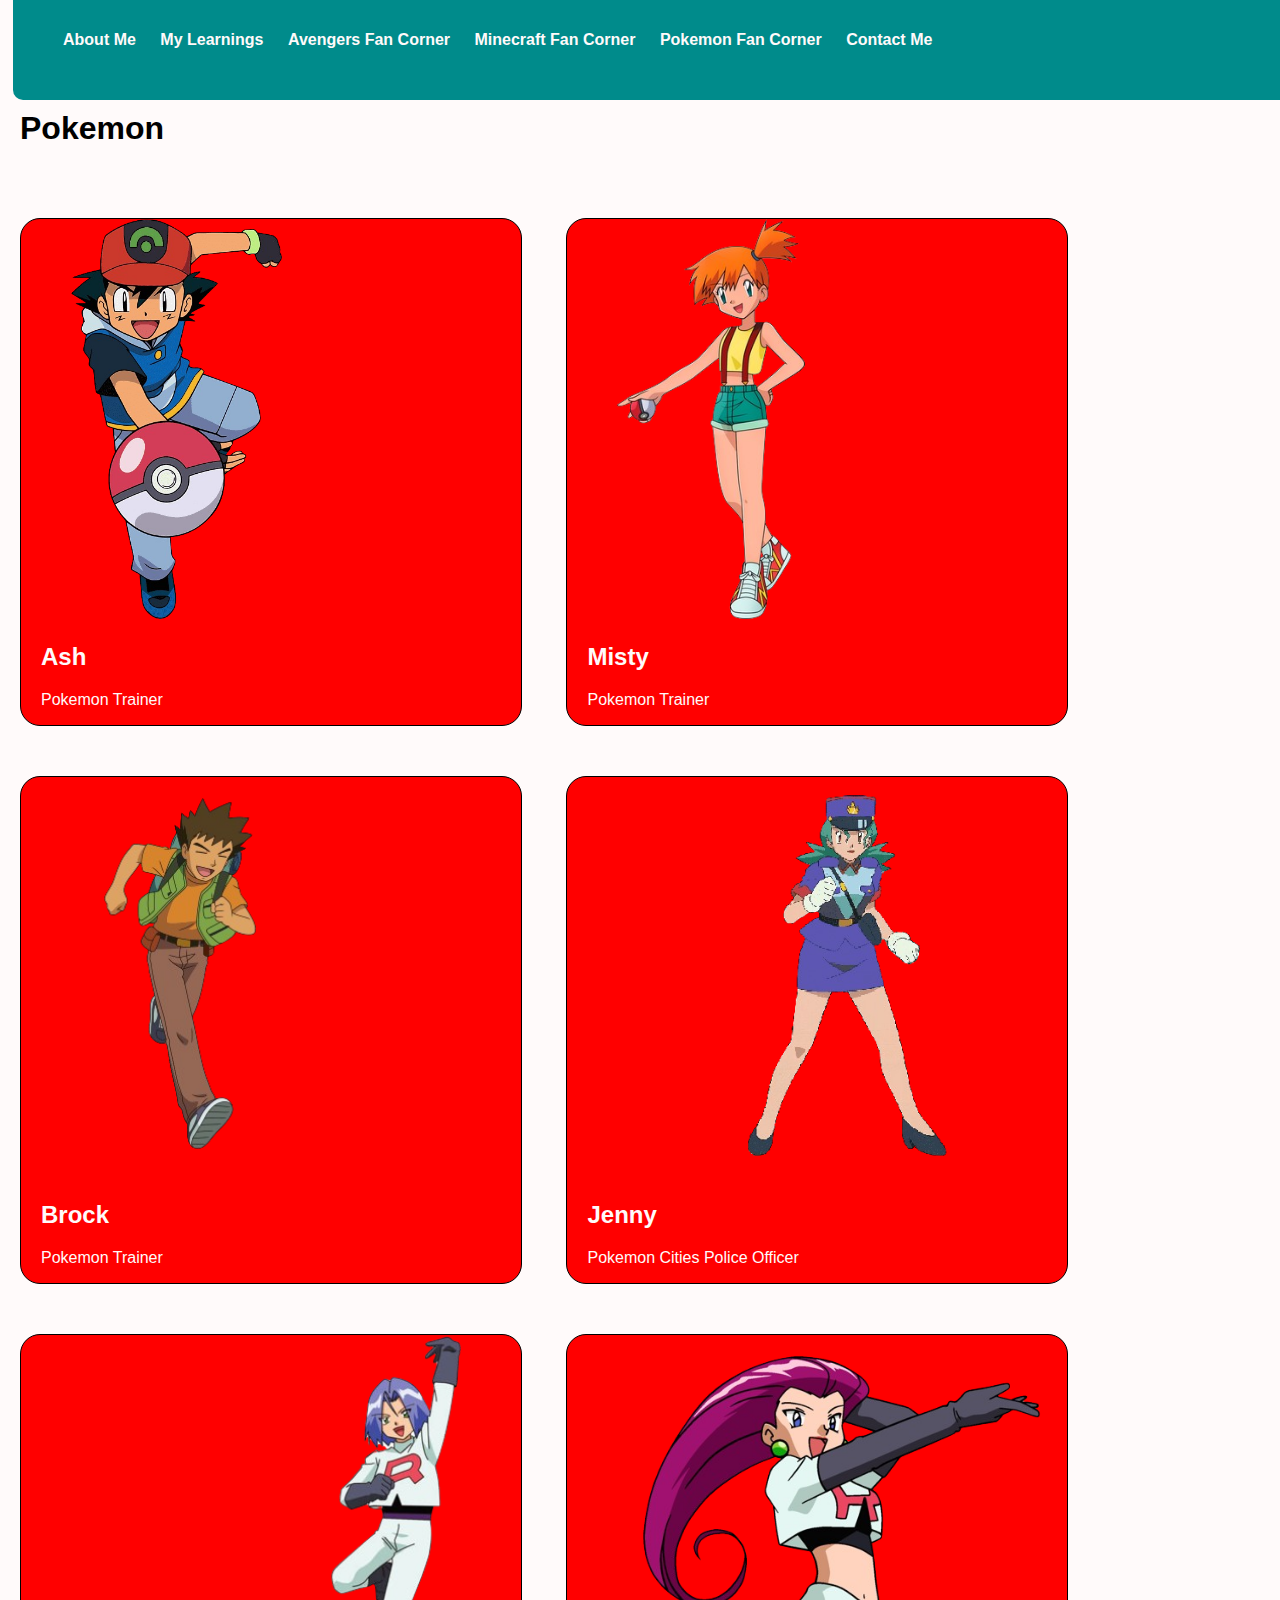
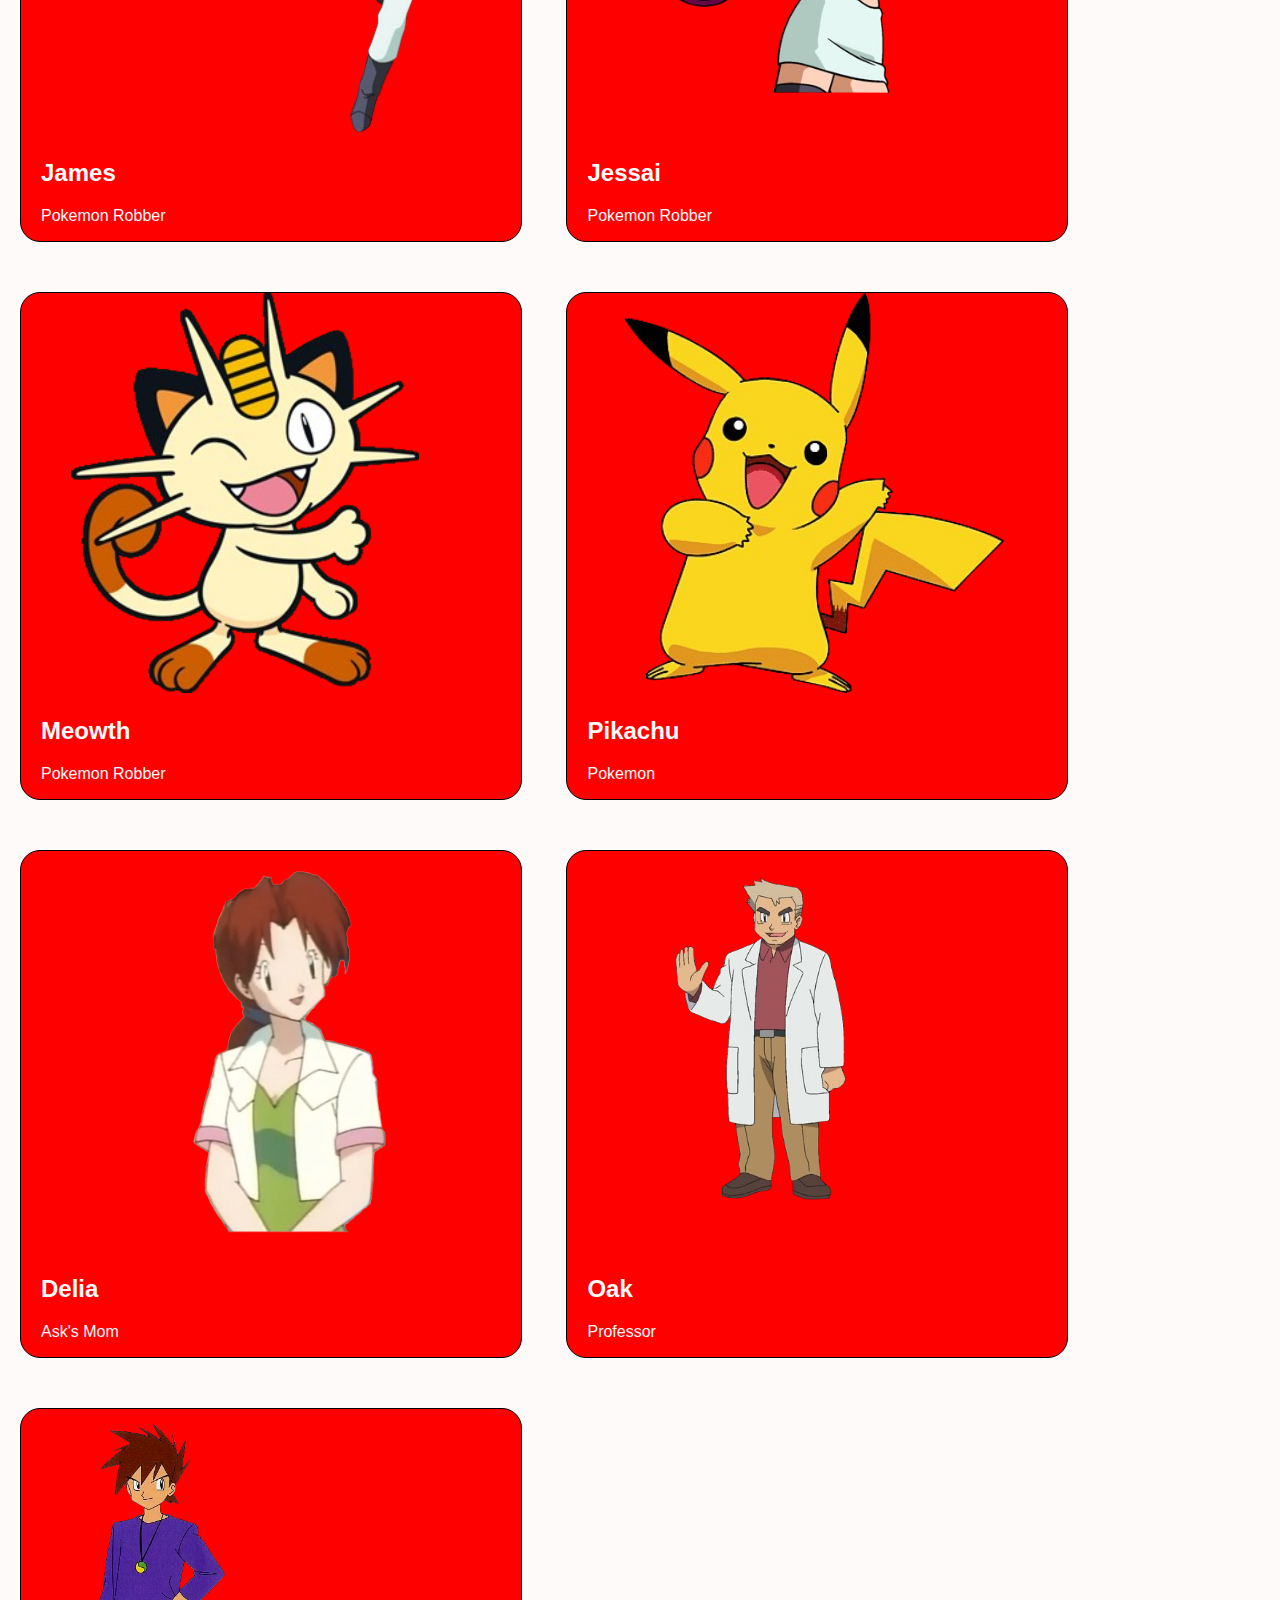
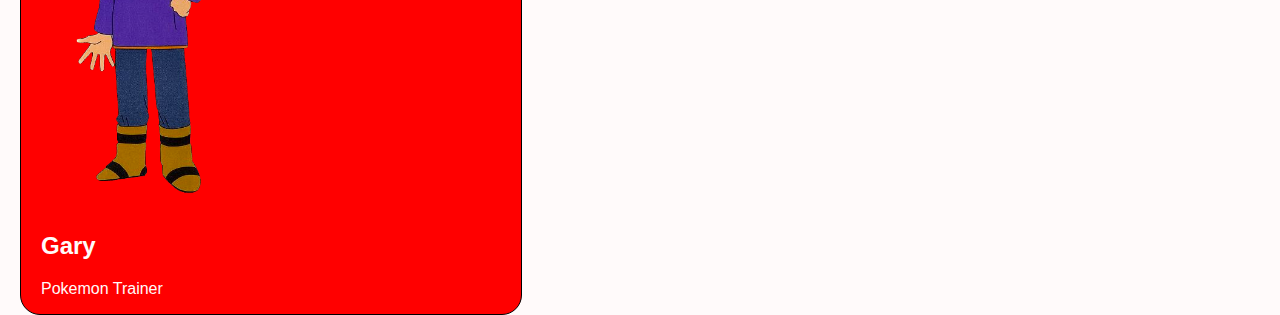
<file: pokemon.html>
<!DOCTYPE html>
<html lang="en">
<head>
    <meta charset="UTF-8">
    <meta name="viewport" content="width=device-width, initial-scale=1.0">
    <title>Pokemon Fan Corner</title>
    <link rel="stylesheet" href="pokemon.css">
    <link rel="shortcut icon" href="images_pokemon_page/pokemonfavicon.png" type="image/x-icon">

</head>
<body>
    <header>
        <div class="navbar">    
            <h1><a href="index.html">Portfolio</a></h1>
            <ul>
                <li><a href="aboutme.html">About Me</a></li>
                <li><a href="myprojects.html">My Learnings</a></li>
                <li><a href="avengers.html">Avengers Fan Corner</a></li>
                <li><a href="minecraft.html">Minecraft Fan Corner</a></li>
                <li><a href="pokemon.html">Pokemon Fan Corner</a></li>
                <li><a href="MyLearningProjects/ContactForm/index.html">Contact Me</a></li>
            </ul>
        </div>   
        <h1 class="pokemonh1 ">Pokemon</h1>


        <div class="pokemonch">
        <img src="images_pokemon_page/ash-removebg-preview.png">
        <h2>Ash</h2>
        <p>Pokemon Trainer</p>

        </div>    

        <div class="pokemonch">
        <img src="images_pokemon_page/misty-removebg-preview.png">
        <h2>Misty</h2>
        <p>Pokemon Trainer</p>

        </div>

        <div class="pokemonch">
        <img src="images_pokemon_page/brock-removebg-preview.png">
        <h2>Brock</h2>
        <p>Pokemon Trainer</p>

        </div>

        <div class="pokemonch">
        <img src="images_pokemon_page/jenny-removebg-preview.png">
        <h2>Jenny</h2>
        <p>Pokemon Cities Police Officer</p>

        </div>

        <div class="pokemonch">
        <img src="images_pokemon_page/james-removebg-preview (1).png">
        <h2>James</h2>
        <p>Pokemon Robber</p>

        </div>

        <div class="pokemonch"> 
        <img src="images_pokemon_page/jessai-removebg-preview.png">
        <h2>Jessai</h2>
        <p>Pokemon Robber</p>

        </div>

        <div class="pokemonch">
        <img src="images_pokemon_page/meowth-removebg-preview.png">
        <h2>Meowth</h2>
        <p>Pokemon Robber</p>

        </div>

        <div class="pokemonch">
        <img src="images_pokemon_page/pikachu-removebg-preview.png">
        <h2>Pikachu</h2>
        <p>Pokemon </p>

        </div>

        <div class="pokemonch">
            <img src="images_pokemon_page/delia-removebg-preview.png">
            <h2>Delia</h2>
            <p>Ask's Mom </p>
    
        </div>

        <div class="pokemonch">
            <img src="images_pokemon_page/professorOak-removebg-preview.png">
            <h2>Oak</h2>
            <p>Professor </p>
        
        </div>
        
        <div class="pokemonch">
            <img src="images_pokemon_page/gary-removebg-preview.png">
            <h2>Gary</h2>
            <p>Pokemon Trainer </p>
    
        </div>
        
        
    </header>
</body>
</html>
</file>
<file: MyLearningProjects/3DCardEffect/style.css>
:root{
    --card-height: 300px;
    --card-width: calc(var(--card-height) / 1.5);
}
body{
    height: 100vw;
    height: 100vh;
    margin: 0;
    display: flex;
    justify-content: center;
    align-items: center;
    background: #191c29;
}
.card{
    width: var(--card-width);
    height: var(--card-height);
    position: relative;
    display: flex;
    justify-content: center;
    align-items: flex-end;
    padding: 0px 36px;
    perspective: 2500px;
    margin: 0px 50px;
    cursor: pointer;
    border-radius: 40px;
}
.cover-image{
    height: 100px;
    height: 400px;
    object-fit: cover;
}
.wrapper{
    transition: all 0.5s;
    position: absolute;
    width: 100%;
    z-index: -1;
}

.wrapper::before,
.wrapper::after{
    content: '';
    opacity: 0;
    width: 100%;
    height: 80px;
    transition: all 0.5s;
    position: absolute;
    left: 0;
}
.wrapper::before{
    top: 0;
    height: 100%;
    background-image: linear-gradient(to top, transparent 46% rgb(12,13,19,0.5) 68%, rgb(12,13,19) 97%);
}
.wrapper::after{
    bottom: 0;
    opacity: 1;
    background-image: linear-gradient(to top, transparent 46% rgb(12,13,19,0.5) 68%, rgb(12,13,19) 97%);
}
.title{
    width: 100%;
    transition: transform 0.5s;
}
.character{
    width: 100%;
    opacity: 0;
    position: absolute;
    z-index: -1;
}
.card:hover .wrapper{
    transform: perspective(900px) translateY(-5%) rotateX(25deg) tgranslateZ(0);
    box-shadow: 0px 35px 32px -8px rg(0,0,0,0.75);
}
.card:hover .title {
    transform: translate3d(0%,-50%, 100px);
}
.card:hover .wrapper::after, .wrapper::before{
    opacity: 1;
}
.card:hover .character{
    opacity: 1;
    transition: 0.5s;
}
</file>
<file: MyLearningProjects/ContactForm/style.css>
*{
    padding: 0;
    margin: 0;
    box-sizing: border-box;
}
body{
    font-family: 'Outfit';
    background: rgb(255,203,70);
    background: radial-gradient(circle, rgba(255,203,70,1) 37%, rgba(226,135,14,1) 100%); 
}
.contact-container{
    height: 100vh;
    display: flex;
    align-items: center;
    justify-content: space-evenly;
}
.contact-left{
    display: flex;
    flex-direction: column;
    align-items: center;
    gap: 20px;
}
.contact-left-title h2{
    font-weight: 600;
    font-size: 40px;
    color: #a363aa;
    margin-bottom: 5px;
}
.contact-left-title hr{
    bottom: none;
    width: 120px;
    height: 5px;
    margin-bottom: 20px;
    background-color: #a363aa;
    border-radius: 20px;
}
.contact-inputs{
    width: 400px;
    height: 50px;
    bottom: none;
    border: 1px solid transparent;
    font-weight: 500;
    color: #666;
    border-radius: 50px;
    padding-left: 25px;
}
.contact-left textarea{
    height: 140px;
    padding-top: 15px;
    border-radius: 20px;
}
.contact-inputs:hover{
    border: 2px solid #ff994f;
} 
.contact-inputs::placeholder{
    color: #a9a9a9;
}
.contact-left button{
    display: flex;
    color: #fff;
    border: none;
    border-radius: 50px;
    align-items: center;
    padding: 15px 30px;
    font-size: 16px;
    gap: 10px;
    background: linear-gradient(270deg,#ff994f,#fa6d86);
    cursor: pointer;
}
.contact-left button img{
    height: 15px;
}
.contact-right img{
    height: 500px;
}

@media (max-width: 800px) {
    .contact-inputs{
        width: 80vh;
    }
    .contact-right{
        display: none;
    }
}
</file>
<file: MyLearningProjects/MemoryCardGame/style.css>
*{
    margin: 0;
    padding: 0;
    box-sizing: border-box;
    font-family: monospace;
}
body{
    display: flex;
    justify-content: center;
    align-items: center;
    min-height: 100vh;
    background: darkblue;
}
.container{
    position: relative;
    display: flex;
    justify-content: center;
    align-items: center;
    flex-direction: column;
    gap: 30px;
    background: rgb(13, 13, 157);
    padding: 40px 60px;
}
h2{
    font-size: 3em;
    color: #fff;
    text-transform: uppercase;
    letter-spacing: 0.1em;
}
.reset{
    padding: 15px 20px;
    color: rgb(13, 13, 157);
    border: none;
    font-size: 1.5e,;
    letter-spacing: 0.1em;
    text-transform: uppercase;
    cursor: pointer;
    font-weight: 600;
}
.reset:focus{
    color: whitesmoke;
    background: rgb(13, 13, 157);
}
.game{
    width: 430px;
    height: 430px;
    flex-wrap: wrap;
    gap: 10px;
    transform-style: preserve-3d;
    perspective: 500px;
    display: flex;
}
.items{
    position: relative;
    width: 100px;
    height: 100px;
    display: flex;
    justify-content: center;
    align-items: center;
    font-size: 3em;
    background: whitesmoke;
    transition: 0.25s;
    transform: rotateY(180deg);
}
.items .boxOpen{
    transform: rotateY(0deg);
}
.items::after{
    content: '';
    position: absolute;
    inset: 0;
    background: rgb(40, 40, 220);
    /* opacity: 0.85; */
    transition: 0.25s;
    transform: rotateY(0deg);
    backface-visibility: hidden;
}
.boxOpen:after, 
.boxMatch:after{
    transform: rotateY(180deg);
}
</file>
<file: MyLearningProjects/NikeJustDoItWebsiteProject/style.css>
*{
    margin: 0;
    padding: 0;
    box-sizing: border-box;
    font-family: "sans-serif";
}
html{
    scroll-behavior: smooth;
}
section{
    width: 100%;
    height: 100vh;
    background-image: url(image/bg1.png);
    background-size: cover;
    background-position: center;
}
section nav{
    display: flex;
    align-items: center;
    justify-content: space-around;
    box-shadow: 0 0 8px rgba(0,0,0,0.6);
    background: white;
    position: fixed;
    top: 0;
    left: 0;
    right: 0;
    z-index: 100;   
}
section nav .logo{
    font-size: 35px;
    color: #c72092;
    margin: 5px 0;
    cursor: pointer;
    position: relative;
    left: -4%;
}
section nav .logo span{
    color: #6c14d0;
    text-decoration: underline;
}
section nav ul{
    list-style: none;
}
section nav ul li{
    display: inline-block;
    margin: 5px 15px;
}
section nav ul li a{
    text-decoration: none;
    color: black;
    transition: 0.2s;
}
section nav ul li a:hover{
    color: #c72092;
}
section nav .icons{
    margin: 0px 4px;
    cursor: pointer;
    font-size: 18px;
    transition: 0.3s;
}
section nav .icons i:hover{
    color: #c72092;
}
section .main .main_content{
    display: flex;
    align-items: center;
    justify-content: space-around;
}
section .main .main_content .main_text h1{
    font-size: 90px;
    line-height: 70px;
    font-family: pyxidium quick;
    background: linear-gradient(to right, #c72092,#6c14d0);
    -webkit-background-clip: text;
    -webkit-text-fill-color: transparent;
    position: relative;
    top: 45px;
    left: 5%;
}
section .main .main_content .main_text h1 span{
    font-size: 70px;
    background: linear-gradient(to right, #c72092,#6c14d0);
    -webkit-background-clip: text;
    -webkit-text-fill-color: transparent;
}
section .main .main_content .main_text p{
    width: 600px;
    text-align: justify;
    line-height: 21px;
    position: relative;
    top: 85px;
    left: 5%;
}
section .main .main_content .main_image img{
    width: 650px;
    position: relative;
    left: 20px;
    top: 75px;
}
section .main .social_icon{
    position: absolute;
    top: 50%;
    left: 98%;
    transform: translate(-50%, -50%);
    font-size: 19px;
}
section .main .social_icon i{
    margin: 8px 0;
    cursor: pointer;
    transition: 0.3s;
}
section .main .social_icon i:hover{
    color: #c72092;
}
section .main .button{
    position: absolute;
    left: 6%;
    padding: 10px 20px;
    border-radius: 30px;
    background: linear-gradient(to right, #c72092,#6c14d0);
}
section .main .social_icon i:hover{
    
}
</file>
<file: MyLearningProjects/PokemonQuizGame/style.css>
@import url('https://fonts.googleapis.com/css2?family=Kdam+Thmor+Pro&family=Patrick+Hand+SC&family=Poppins:wght@400;&family=Roboto+Mono:wght@100&family=Single+Day&display=swap');

/* Defining Variables */
:root{
    --white-color: #fff;
    --button-correct: #5aae76;
    --button-wrong: #fc0303;
    --button-hover: #aaa;
}

body{
    display: flex;
    align-items: center;
    justify-content: center;
    text-align: center;
    flex-direction: column;
    min-height: 100vh;
    margin: 0;
    font-family: "poppins", sans-serif;
    background: linear-gradient(137deg, #3b4cca 0%, #ff3535 100%);
    color: var(--white-color);
}

.container{
    min-width: 300px;
    flex-direction: column;
    gap: 50px;
    display: flex;
}
.header{
    margin-top: 20px;
    font-family: "Rammetto One", "sans-serif";
    font-size: 24px;
    font-weight: 400;
    height: 100px;

}

#pokemonImage{
    height: 200px;
    min-width: 100%;
}

.options-container{
    display: flex;
    flex-wrap: wrap;
}

button{
    height: 52px;
    margin: 10px;
    width: calc(50% - 20px);
    font-family: "poppins", sans-serif;
    font-weight: 700;
    font-size: 17px;
    text-transform: capitalize;
    cursor: pointer;
    background-color: var(--white-color);
    border: none;
    border-radius: 5px;
}

button:hover{
    background-color: var(--button-hover);
    color: var(--white-color);
}

button.correct{
    background-color: var(--button-correct);
    color: var(--white-color);
}

button.wrong{
    background-color: var(--button-wrong);
    color: var(--white-color);
}

#loadingContainer{
    height: 500px;
}

#loadingIcon{
    width: 200px;
    height: 220px;
    position: relative;
    top: 20%;
}

#points{
    font-size: 24px;
    font-weight: 700;
    text-align: center;
}
</file>
<file: MyLearningProjects/PokemonRandomCardGenerater/pokedex-tutorial-main/style.css>
:root {
  --identity-primary: #dc0a2d;

  --grayscale-dark: #212121;
  --grayscale-medium: #666666;
  --grayscale-light: #e0e0e0;
  --grayscale-background: #efefef;
  --grayscale-white: #ffffff;

  --headline-font-size: 24px;
  --body1-font-size: 14px;
  --body2-font-size: 12px;
  --body3-font-size: 10px;
  --subtitle1-font-size: 14px;
  --subtitle2-font-size: 12px;
  --subtitle3-font-size: 10px;
  --caption-font-size: 8px;

  --headline-line-height: 32px;
  --common-line-height: 16px;
  --caption-line-height: 12px;

  --font-weight-regular: 400;
  --font-weight-bold: 700;

  --drop-shadow: 0px 1px 3px 1px rgba(0, 0, 0, 0.2);
  --drop-shadow-hover: 0px 3px 12px 3px rgba(0, 0, 0, 0.2);
  --drop-shadow-inner: 0px 1px 3px 1px rgba(0, 0, 0, 0.25) inset;
}

h2,
h3,
h4,
.body1-fonts,
.body2-fonts,
.body3-fonts {
  line-height: var(--common-line-height);
}

h1 {
  font-size: var(--headline-font-size);
  line-height: var(--headline-line-height);
}

h2 {
  font-size: var(--subtitle1-font-size);
}

h3 {
  font-size: var(--subtitle2-font-size);
}

h4 {
  font-size: var(--subtitle3-font-size);
}

.body1-fonts {
  font-size: var(--body1-font-size);
}

.body2-fonts {
  font-size: var(--body2-font-size);
}

.body3-fonts {
  font-size: var(--body3-font-size);
}

.caption-fonts {
  font-size: var(--caption-font-size);
  line-height: var(--caption-line-height);
}

input:focus-visible {
  outline: 0;
}

.featured-img a.arrow.hidden {
  display: none;
}

body {
  margin: 0;
  height: 100vh;
  width: 100vw;
  box-sizing: border-box;
  font-family: "Poppins", sans-serif;
}

.main {
  margin: 0;
  padding: 0;
  background-color: var(--identity-primary);
  height: 100vh;
  width: 100vw;
  display: flex;
  flex-direction: column;
  align-items: center;
  gap: 1rem;
}

.header.home {
  width: 90%;
}

.container {
  width: 100%;
  margin: 0;
}

.logo-wrapper {
  display: flex;
  align-items: center;
}

.logo-wrapper > h1 {
  color: var(--grayscale-white);
}

.logo-wrapper > img {
  margin-right: 16px;
}

.search-wrapper,
.search-wrap {
  display: flex;
  align-items: center;
  width: 100%;
  gap: 16px;
}

.search-wrap {
  position: relative;
  background-color: var(--grayscale-white);
  border-radius: 16px;
  box-shadow: var(--drop-shadow-inner);
  height: 32px;
  gap: 8px;
}

.search-icon {
  margin-left: 16px;
}

.search-wrap svg path {
  fill: var(--identity-primary);
}

.search-wrap > input {
  width: 60%;
  border: none;
}

.sort-wrapper {
  position: relative;
}

.sort-wrap {
  background-color: var(--grayscale-white);
  border-radius: 100%;
  min-width: 2rem;
  min-height: 2rem;
  box-shadow: var(--drop-shadow-inner);
  display: flex;
  align-items: center;
  justify-content: center;
  position: relative;
}

.search-close-icon {
  position: absolute;
  right: 1rem;
  display: none;
  cursor: pointer;
}

.search-close-icon-visible {
  display: block;
}

.filter-wrapper {
  position: absolute;
  background: var(--identity-primary);
  border: 4px solid var(--identity-primary);
  border-top: 0;
  border-radius: 12px;
  padding: 0px 4px 4px 4px;
  right: 0px;
  box-shadow: var(--drop-shadow-hover);
  min-width: 113px;
  top: 40px;
  display: none;
  z-index: 5000;
}

.filter-wrapper-open {
  display: block;
}

.filter-wrapper-overlay .main::before {
  background-color: rgba(0, 0, 0, 0.4);
  width: 100%;
  height: 100%;
  position: absolute;
  left: 0;
  right: 0;
  top: 0;
  bottom: 0;
  z-index: 2;
}

.filter-wrapper > .body2-fonts {
  color: var(--grayscale-white);
  font-weight: var(--font-weight-bold);
  padding: 16px 20px;
}

.filter-wrap {
  background-color: var(--grayscale-white);
  box-shadow: var(--drop-shadow-inner);
  padding: 16px 20px;
  border-radius: 8px;
}

.filter-wrap > div {
  display: flex;
  align-items: center;
  gap: 8px;
  margin-bottom: 16px;
}

.filter-wrap > div:last-child {
  margin-bottom: 0px;
}

.filter-wrap input {
  accent-color: var(--identity-primary);
}

.pokemon-list {
  background-color: var(--grayscale-white);
  box-shadow: var(--drop-shadow-inner);
  border-radius: 0.75rem;
  min-height: calc(85.5% - 1rem);
  width: calc(100% - 1rem);
  max-height: 100px;
  overflow-y: auto;
}

.list-wrapper {
  margin: 1rem 0;
  display: flex;
  align-items: center;
  justify-content: center;
  flex-wrap: wrap;
  gap: 0.75rem;
}

.list-item {
  border-radius: 8px;
  box-shadow: var(--drop-shadow);
  background-color: var(--grayscale-white);
  width: 8.85rem;
  height: 8.85rem;
  text-align: center;
  text-decoration: none;
  cursor: pointer;
}

.list-item .number-wrap {
  min-height: 16px;
  text-align: right;
  padding: 0 8px;
  color: var(--grayscale-medium);
}

.list-item .name-wrap {
  border-radius: 7px;
  background-color: var(--grayscale-background);
  padding: 24px 8px 4px 8px;
  color: var(--grayscale-dark);
  margin-top: -18px;
}

.list-item .img-wrap {
  width: 72px;
  height: 72px;
  margin: auto;
}

.list-item .img-wrap img {
  width: 100%;
  height: 100%;
}

/* detail page */

.detail-main .header {
  padding: 20px 20px 24px 20px;
  position: relative;
  z-index: 2;
}

.detail-main .header-wrapper {
  display: flex;
  align-items: center;
  justify-content: space-between;
  column-gap: 15px;
}

.detail-main .header-wrap {
  display: flex;
  align-items: center;
  column-gap: 8px;
}

.detail-main .back-btn-wrap {
  max-height: 32px;
}

.detail-main .back-btn-wrap path,
.detail-main .header-wrapper p,
.detail-main .header-wrapper h1 {
  fill: var(--grayscale-white);
  color: var(--grayscale-white);
}

.detail-main .pokemon-id-wrap p {
  font-weight: var(--font-weight-bold);
}

.detail-img-wrapper {
  width: 200px;
  height: 200px;
  margin: auto;
  position: relative;
  z-index: 3;
}

.detail-img-wrapper img {
  width: 100%;
  height: 100%;
}

.detail-card-detail-wrapper {
  border-radius: 8px;
  background-color: var(--grayscale-white);
  box-shadow: var(--drop-shadow-inner);
  padding: 56px 20px 20px 20px;
  margin-top: -50px;
  display: flex;
  flex-direction: column;
  position: relative;
  z-index: 2;
}

.power-wrapper {
  display: flex;
  justify-content: center;
  align-items: center;
  flex-wrap: wrap;
  gap: 16px;
}

.power-wrapper > p {
  border-radius: 10px;
  padding: 2px 8px;
  font-weight: var(--font-weight-bold);
  color: var(--grayscale-white);
  text-transform: capitalize;
  background-color: #74cb48;
}

.pokemon-detail.move p {
  text-transform: capitalize;
  word-break: break-all;
}

.list-item .name-wrap p {
  text-transform: capitalize;
}

.detail-card-detail-wrapper .about-text {
  font-weight: var(--font-weight-bold);
  text-align: center;
}

.pokemon-detail-wrapper {
  display: flex;
  align-items: flex-end;
}

.pokemon-detail-wrapper .pokemon-detail-wrap {
  flex: 1;
  text-align: center;
  position: relative;
}

.pokemon-detail-wrap:before {
  content: "";
  background-color: var(--grayscale-light);
  width: 1px;
  height: 100%;
  position: absolute;
  right: 0;
  top: 0;
  bottom: 0;
  margin: auto;
}

.pokemon-detail-wrap:last-child::before {
  display: none;
}

.pokemon-detail {
  display: flex;
  justify-content: center;
  align-items: center;
  padding: 8px 20px;
  gap: 8px;
}

.pokemon-detail-wrapper {
  min-height: 76px;
}

.pokemon-detail.move {
  flex-direction: column;
  gap: 0;
  align-items: center;
  padding: 8px 5px;
}

.pokemon-detail-wrap > .caption-fonts {
  color: var(--grayscale-medium);
}

.pokemon-detail-wrap .straighten {
  transform: rotate(90deg);
}

.detail-card-detail-wrapper .pokemon-description {
  color: var(--grayscale-dark);
  text-align: center;
}

.stats-wrap {
  display: flex;
  align-items: center;
}

.stats-wrap p {
  color: var(--grayscale-dark);
  margin-right: 8px;
  min-width: 19px;
}

.stats-wrap p.stats {
  text-align: right;
  padding-right: 8px;
  min-width: 35px;
  border-right: 1px solid var(--grayscale-light);
  font-weight: var(--font-weight-bold);
}

.stats-wrap .progress-bar {
  flex: 1;
  border-radius: 4px;
  height: 4px;
}

.stats-wrap .progress-bar::-webkit-progress-bar {
  border-radius: 4px;
}

.stats-wrap .progress-bar::-webkit-progress-value {
  border-radius: 4px;
}

.detail-bg {
  position: absolute;
  z-index: 1;
  right: 8px;
  top: 8px;
  opacity: 0.1;
}

.detail-bg path {
  fill: var(--grayscale-white);
}

div#not-found-message {
  display: none;
  position: absolute;
  left: 50%;
  top: 50%;
  transform: translate(-50%, -50%);
  font-size: 20px;
  font-weight: 600;
}

.arrow img {
  -webkit-filter: brightness(0) grayscale(1) invert(1);
  filter: brightness(0) grayscale(1) invert(1);
  width: 28px;
}

.featured-img {
  position: relative;
}

.featured-img a.arrow {
  display: inline-block;
  position: absolute;
  top: 50%;
  transform: translateY(-50%);
  z-index: 999;
}

.featured-img a.arrow.left-arrow {
  left: -2rem;
}

.featured-img a.arrow.right-arrow {
  right: -2rem;
}

.detail-main.main {
  height: max-content;
  border-color: transparent;
  background-color: transparent;
}
</file>
<file: aboutme.css>
body {
    font-family: 'Segoe UI', Tahoma, Geneva, Verdana, sans-serif;
    margin: 0;
    padding: 0;
    background-color: snow;
}
header .navbar{
    background-color: darkcyan;
    margin: 0;
    width: 1680px;
    margin-left: 13px;
    height: 100px;
    border-bottom-left-radius: 10px;
    border-bottom-right-radius: 10px;
    position: fixed;
    display: inline-block;
}
.navbar h1{
    margin-top: 0;
    padding: 30px;
    padding-left: 1500px;
    color: snow;
}
.navbar h1 a{
    text-decoration: none;
    color: snow;
}
.navbar ul{
    margin-top: -97px;
}
.navbar ul li{
    display: inline-block;
    margin: 10px;
    font-weight: bold;
}
.navbar ul li a{    
    text-decoration: none;
    color: snow;
}
header img{
    margin-left: 1000px;
    margin-top: -900px;
    display: inline-block;
}
header h2{
    padding-top: 300px;
    padding-left: 20px;
    margin: 0px -200px 0px 0px;
    display: inline-block;
}
header p{
    margin-top: -700;
    margin-left: 20px;
    margin-right: 1000px;
    font-size: 20px;
}
</file>
<file: minecraft.css>
body {
    font-family: 'Segoe UI', Tahoma, Geneva, Verdana, sans-serif;
    margin: 0;
    padding: 0;
    background-color: snow;
}
header .navbar{
    background-color: darkcyan;
    margin: 0;
    width: 1680px;
    margin-left: 13px;
    height: 100px;
    border-bottom-left-radius: 10px;
    border-bottom-right-radius: 10px;
    position: fixed;
    display: inline-block;
}
.navbar h1{
    margin-top: 0;
    padding: 30px;
    padding-left: 1500px;
    color: snow;
}
.navbar h1 a{
    text-decoration: none;
    color: snow;
}
.navbar ul{
    margin-top: -97px;
}
.navbar ul li{
    display: inline-block;
    margin: 10px;
    font-weight: bold;
}
.navbar ul li a{    
    text-decoration: none;
    color: snow;
}




header .btn{
    margin-top: 120px;
    margin-left: 100px;
    padding: 10px;
    background-color: #3c8527;
    border-radius: 20px;
    border: 1px solid #3c8527;
    box-shadow: 2px 2px;
}
.btn a{
    text-decoration: none;
    color: snow;
}
.logo{
    margin-top: -10px;
    margin-left: 1640px;
}
header .me{
    padding: 10px;
}
header .minecraftimg{
    border-radius: 20px;
    margin-left: 20px;
}


header .mmi{
    padding: 20px;
}



header .psm{
    padding: 10px;
}
header .psmd{
    border-radius: 10px;
    border: 1px solid black;
    margin: 10px;
}
header .psmdi img{
    margin: 10px;
    border: 1px solid black;
}

header .nsm{
    padding: 10px;
}
header .nsmd{
    border-radius: 10px;
    border: 1px solid black;
    margin: 10px;
}
header .nsmdi img{
    margin: 10px;
    border: 1px solid black;
}

header .hsm{
    padding: 10px;
}
header .hsmd{
    border-radius: 10px;
    border: 1px solid black;
    margin: 10px;
}
header .hsmdi img{
    margin: 10px;
    border: 1px solid black;
}

header .bsm{
    padding: 10px;
}
header .bsmd{
    border-radius: 10px;
    border: 1px solid black;
    margin: 10px;
}
header .bsmdi img{
    margin: 10px;
    border: 1px solid black;
}

header .cdsm{
    padding: 10px;
}
header .cdsmd{
    border-radius: 10px;
    border: 1px solid black;
    margin: 10px;
}
header .cdsmdi img{
    margin: 10px;
    border: 1px solid black;
}
</file>
<file: myprojects.css>
body {
    font-family: 'Segoe UI', Tahoma, Geneva, Verdana, sans-serif;
    margin: 0;
    padding: 0;
    background-color: snow;
}
header .navbar{
    background-color: darkcyan;
    margin: 0;
    width: 1680px;
    margin-left: 13px;
    height: 100px;
    border-bottom-left-radius: 10px;
    border-bottom-right-radius: 10px;
    position: fixed;
    display: inline-block;
    margin-top: -150px;
}
.navbar h1{
    margin-top: 0;
    padding: 30px;
    padding-left: 1500px;
    color: snow;
}
.navbar h1 a{
    text-decoration: none;
    color: snow;
}
.navbar ul{
    margin-top: -97px;
}
.navbar ul li{
    display: inline-block;
    margin: 10px;
    font-weight: bold;
}
.navbar ul li a{    
    text-decoration: none;
    color: snow;
}
header .h1{
    margin-top: 150px;
    margin-left: 5px;
}
button{
    margin-top: 50px;
    padding: 10px 15px;
    margin-left: 20px;
    background-color: grey;
    border-radius: 5px;
    border: 1px solid grey;
}
button a{
    color: snow;
    text-decoration: none;
}
</file>
<file: pokemon.css>
body {
    font-family: 'Segoe UI', Tahoma, Geneva, Verdana, sans-serif;
    margin: 0;
    padding: 0;
    background-color: snow;
}
header .navbar{
    background-color: darkcyan;
    width: 1680px;
    margin-left: 13px;
    height: 100px;
    border-bottom-left-radius: 10px;
    border-bottom-right-radius: 10px;
    position: fixed;
    display: inline-block;
    margin-top: -110px;
}
.navbar h1{
    margin-top: 0;
    padding: 30px;
    padding-left: 1500px;
    color: snow;
}
.navbar h1 a{
    text-decoration: none;
    color: snow;
}
.navbar ul{
    margin-top: -97px;
}
.navbar ul li{
    display: inline-block;
    margin: 10px;
    font-weight: bold;
}
.navbar ul li a{    
    text-decoration: none;
    color: snow;
}
header img{
    margin-left: 50px;
    margin-top: 0px;
    margin-right: 90px;
    margin-bottom: -300px;
    height: 400px;
}
header h2{
    padding-top: 300px;
    padding-left: 20px;
}
header p{
    margin-left: 20px;
}
.pokemonh1{
    margin-top: 110px;
    margin-left: 20px;
}
.pokemonch{
    background-color: red;
    width: 500px;
    margin-top: 50px;
    margin-left: 20px;
    margin-right: 20px;
    border-radius: 20px;
    display: inline-block;
    border: 1px solid black;
}
.pokemonch:hover{
    background-color: red;
    border: 4px solid black;
    width: 500;
    margin-top: 50px;
    margin-left: 16px;
    margin-right: 16px;
    border-radius: 50px;
}
.pokemonch h2, p{
    color: snow;
}
</file>
